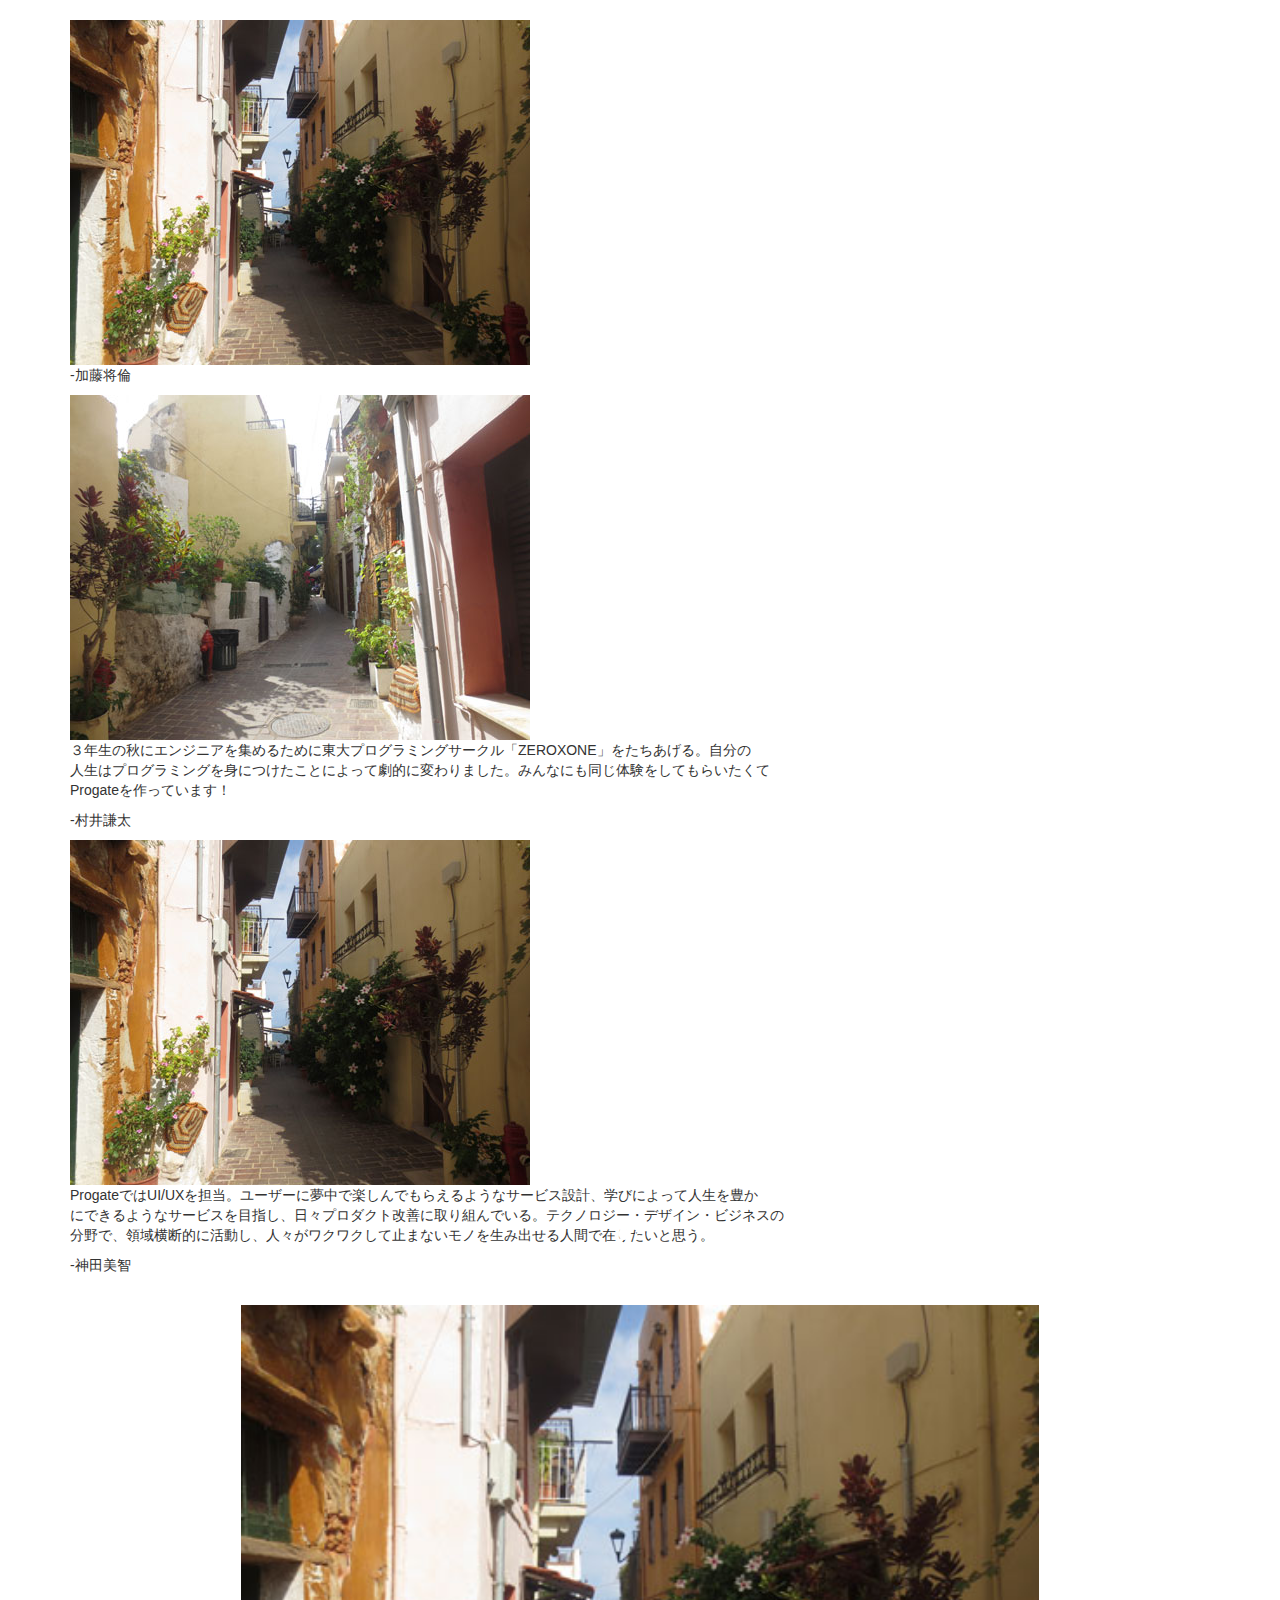
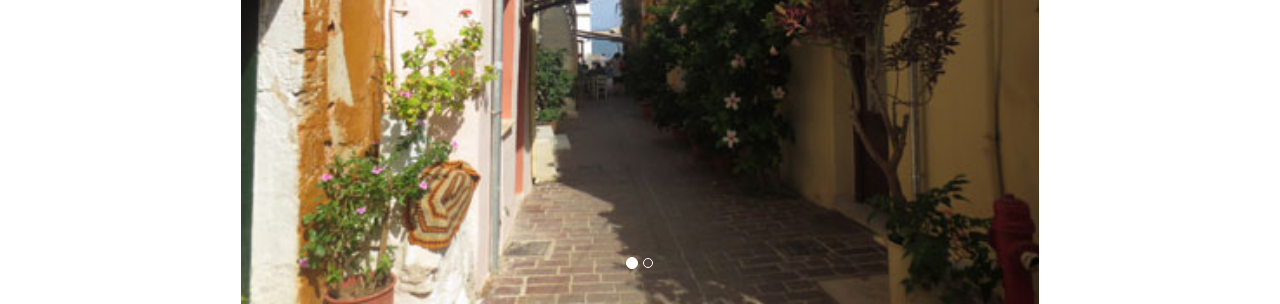
<file: dev/testing.html>
<!DOCTYPE html>
<html>
<head>
  <title>Bootstrap Example</title>
  <meta charset="utf-8">
  <meta name="viewport" content="width=device-width, initial-scale=1">
  <link rel="stylesheet" href="http://maxcdn.bootstrapcdn.com/bootstrap/3.3.5/css/bootstrap.min.css">
  <script src="https://ajax.googleapis.com/ajax/libs/jquery/1.11.3/jquery.min.js"></script>
  <script src="http://maxcdn.bootstrapcdn.com/bootstrap/3.3.5/js/bootstrap.min.js"></script>
  <style>
  .carousel-inner > .item > img,
  .carousel-inner > .item > a > img {
      width: 70%;
      margin: auto;
  }
  </style>
</head>

<body>
     <div class="container">
  <br>
  
  
            <div id="carousel-example-generic" class="carousel slide" data-ride="carousel">
             <ol class="carousel-indicators">
                <li data-target="#carousel-example-generic" data-slide-to="0" class="active"></li>
                <li data-target="#carousel-example-generic" data-slide-to="1"></li>
                <li data-target="#carousel-example-generic" data-slide-to="2"></li>
              </ol>
         <div class="carsousel-inner">
            <div class="menter-a item">
                <img src="img_chania.jpg">
                <p class="namae">-加藤将倫</p>
            </div>
            <div class="menter-b item">
                <img src="img_chania2.jpg">
                <p>３年生の秋にエンジニアを集めるために東大プログラミングサークル「ZEROXONE」をたちあげる。自分の<br>人生はプログラミングを身につけたことによって劇的に変わりました。みんなにも同じ体験をしてもらいたくて<br>Progateを作っています！ </p>
                <p class="namae">-村井謙太</p>
            </div>
            <div class="menter-c item">
                <img src="img_chania.jpg">
                <p>ProgateではUI/UXを担当。ユーザーに夢中で楽しんでもらえるようなサービス設計、学びによって人生を豊か<br>にできるようなサービスを目指し、日々プロダクト改善に取り組んでいる。テクノロジー・デザイン・ビジネスの<br>分野で、領域横断的に活動し、人々がワクワクして止まないモノを生み出せる人間で在りたいと思う。 </p>
                <p class="namae">-神田美智</p>
            </div>
          </div>
        </div>
  
  
  
  
  
  
  
  
  
  
  
          <div id="carousel-example-generic" class="carousel slide" data-ride="carousel">　
             
             <ol class="carousel-indicators">
                <li data-target="#carousel-example-generic" data-slide-to="0" class="active"></li>
                <li data-target="#carousel-example-generic" data-slide-to="1"></li>
              </ol>
              
          <div class="carousel-inner" role="listbox">
            <div class="item active">
                <img src="img_chania.jpg">
            </div>
            <div class="item">
                <img src="img_chania2.jpg">
            </div>
          </div>
        </div>

         
        
        
    </div>
      
    
</body>
</html>
</file>
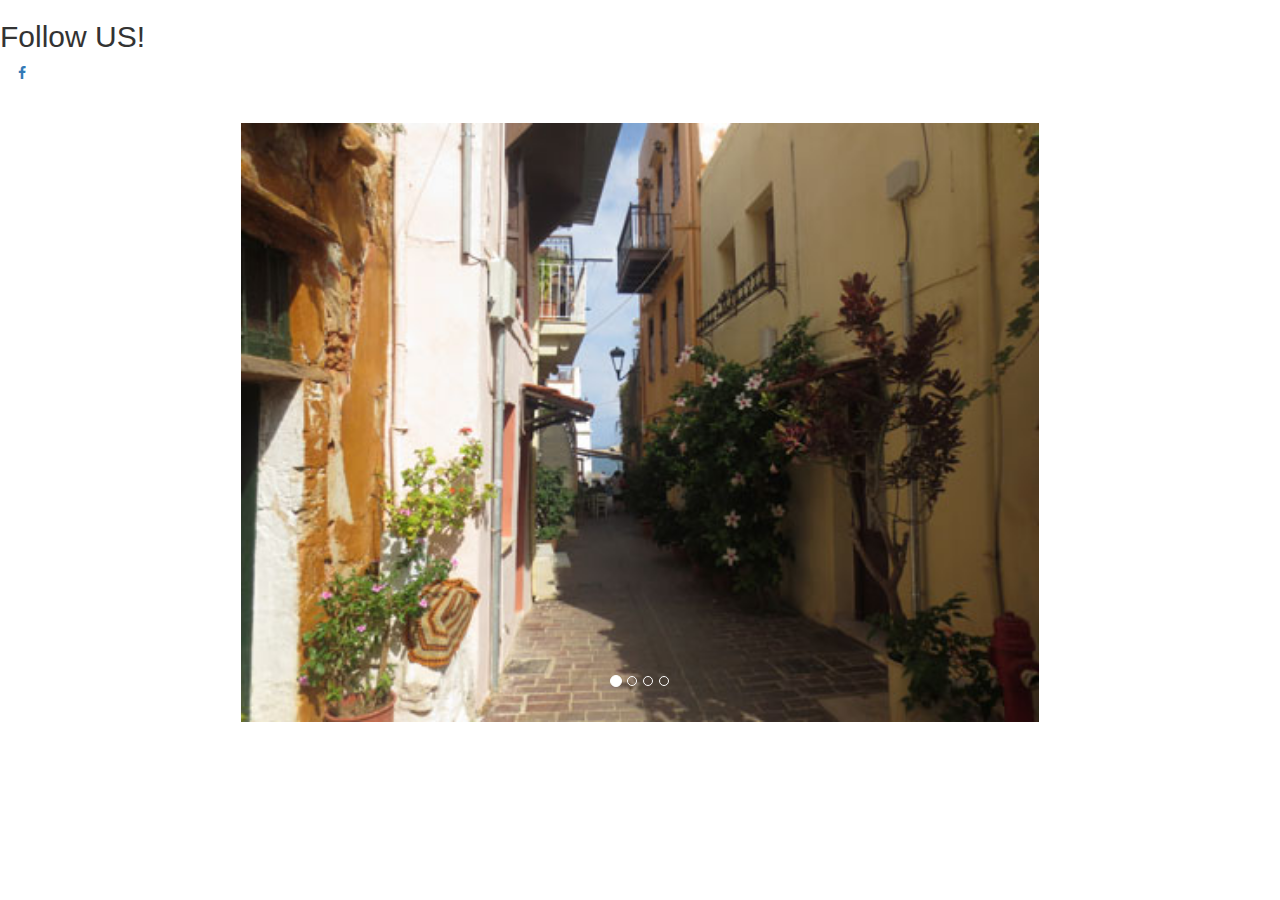
<file: dev/Text.html>
<!DOCTYPE html>
<html lang="en">
<head>
  <title>Bootstrap Example</title>
  <meta charset="utf-8">
  <meta name="viewport" content="width=device-width, initial-scale=1">
  <link rel="stylesheet" href="http://maxcdn.bootstrapcdn.com/bootstrap/3.3.5/css/bootstrap.min.css">
  <!--  facebookとtwitterのアイコン-->
  <link rel="stylesheet" href="https://maxcdn.bootstrapcdn.com/font-awesome/4.3.0/css/font-awesome.min.css">

  <script src="https://ajax.googleapis.com/ajax/libs/jquery/1.11.3/jquery.min.js"></script>
  <script src="http://maxcdn.bootstrapcdn.com/bootstrap/3.3.5/js/bootstrap.min.js"></script>
  
  <!--会社のLANを通すと上にはちゃんと接続できないようですが、調べます-->
  <style>
  .carousel-inner > .item > img,
  .carousel-inner > .item > a > img {
      width: 70%;
      margin: auto;
  }
  </style>
</head>
<body>

 <!--This is a test comment delete theis-->

    <div class="fandt">
        <h2>Follow US!</h2>
        <a href="#" class="ftbtn facebook cursor">
        　   <span class="fa fa-facebook"></span>
      　</a>
    </div>





<div class="container">　<!-- containerクラスのDiv に入れるのは通常のこと -->
  <br>
  <div id="myCarousel" class="carousel slide" data-ride="carousel">　
    <!-- ちゃんと動く為には　（※1）idとクラスの定義が必要。ページ起動時アニメ開始の設定は「data-ride="carousel"」で行う-->
    
    
    <!-- Indicators -->
    <ol class="carousel-indicators">
      <li data-target="#myCarousel" data-slide-to="0" class="active"></li>
      <li data-target="#myCarousel" data-slide-to="1"></li>
      <li data-target="#myCarousel" data-slide-to="2"></li>
      <li data-target="#myCarousel" data-slide-to="3"></li>
    </ol>
<!-- 
  下にある丸を表す。「arousel-indicators」クラスで順番に設定されている。

「data-target」は※1のidに設定する.其々の丸をクリックした場合次移動するスライドは「data-slide-to」で設定
-- >

        <!-- Wrapper for slides -->
        <div class="carousel-inner" role="listbox"> <!-- ayano sanがここのスペル間違え -->
          <div class="item active">
            <img src="img_chania.jpg" alt="Chania" width="460" height="345">
          </div>
    
          <div class="item">
            <img src="img_chania2.jpg" alt="Chania" width="460" height="345">
          </div>
        
          <div class="item">
            <img src="img_flower.jpg" alt="Flower" width="460" height="345">
          </div>
    
          <div class="item">
            <img src="img_flower2.jpg" alt="Flower" width="460" height="345">
          </div>
        </div>  
  </div>
</div>

</body>
</html>
</file>
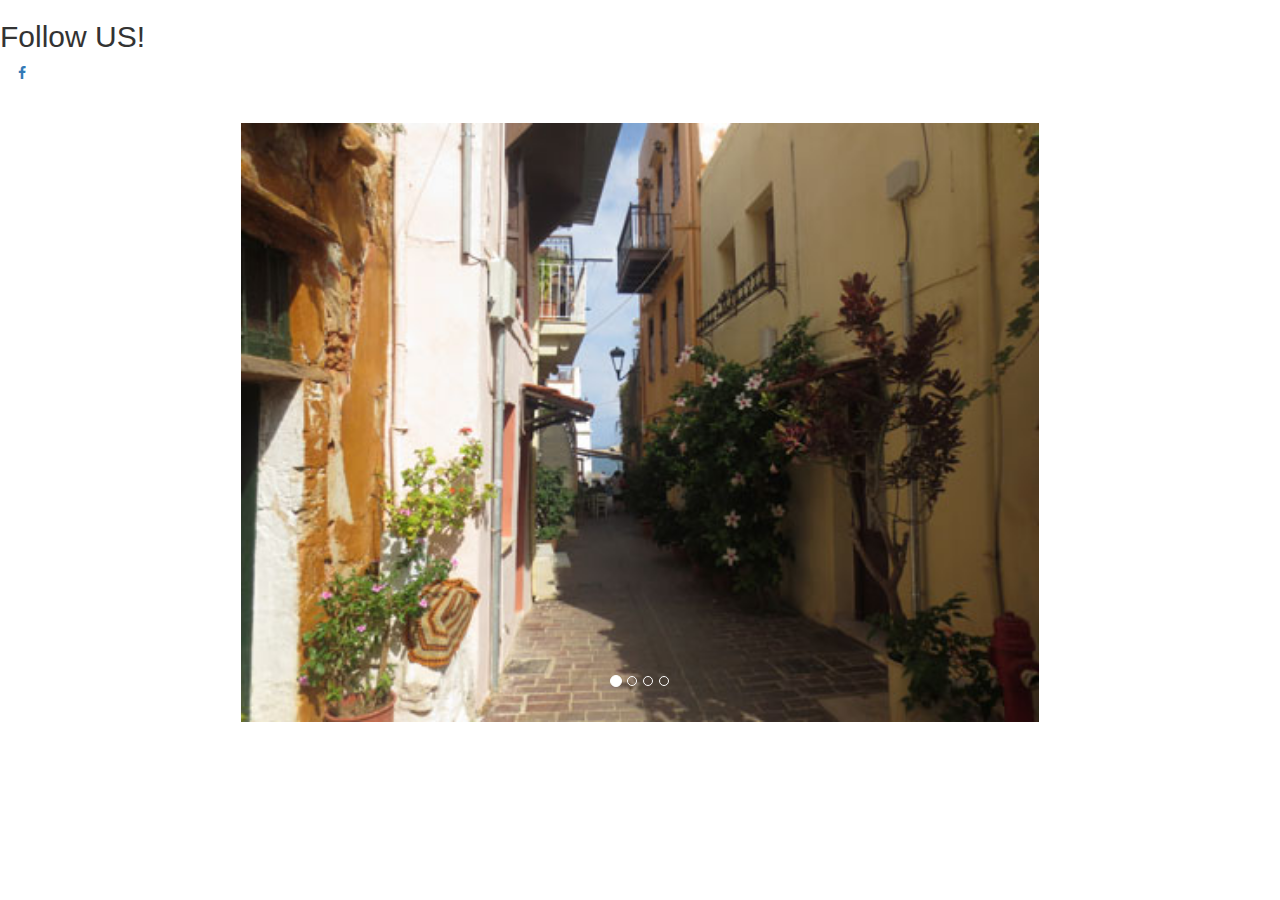
<file: dev/Text_BU.html>
<!DOCTYPE html>
<html lang="en">
<head>
  <title>Bootstrap Example</title>
  <meta charset="utf-8">
  <meta name="viewport" content="width=device-width, initial-scale=1">
  <link rel="stylesheet" href="http://maxcdn.bootstrapcdn.com/bootstrap/3.3.5/css/bootstrap.min.css">
  <!--  facebookとtwitterのアイコン-->
  <link rel="stylesheet" href="https://maxcdn.bootstrapcdn.com/font-awesome/4.3.0/css/font-awesome.min.css">

  <script src="https://ajax.googleapis.com/ajax/libs/jquery/1.11.3/jquery.min.js"></script>
  <script src="http://maxcdn.bootstrapcdn.com/bootstrap/3.3.5/js/bootstrap.min.js"></script>
  
  <!--会社のLANを通すと上にはちゃんと接続できないようですが、調べます -->
  <style>
  .carousel-inner > .item > img,
  .carousel-inner > .item > a > img {
      width: 70%;
      margin: auto;
  }
  </style>
</head>
<body>


    <div class="fandt">
        <h2>Follow US!</h2>
        <a href="#" class="ftbtn facebook cursor">
        　   <span class="fa fa-facebook"></span>
      　</a>
    </div>





<div class="container">　<!-- containerクラスのDiv に入れるのは通常のこと -->
  <br>
  <div id="myCarousel" class="carousel slide" data-ride="carousel">　
    <!-- ちゃんと動く為には　（※1）idとクラスの定義が必要。ページ起動時アニメ開始の設定は「data-ride="carousel"」で行う-->
    
    
    <!-- Indicators -->
    <ol class="carousel-indicators">
      <li data-target="#myCarousel" data-slide-to="0" class="active"></li>
      <li data-target="#myCarousel" data-slide-to="1"></li>
      <li data-target="#myCarousel" data-slide-to="2"></li>
      <li data-target="#myCarousel" data-slide-to="3"></li>
    </ol>
<!-- 
  下にある丸を表す。「arousel-indicators」クラスで順番に設定されている。

「data-target」は※1のidに設定する.其々の丸をクリックした場合次移動するスライドは「data-slide-to」で設定
-- >

    <!-- Wrapper for slides -->
    <div class="carousel-inner" role="listbox"> <!-- ayano sanがここのスペル間違え -->
      <div class="item active">
        <img src="img_chania.jpg" alt="Chania" width="460" height="345">
      </div>

      <div class="item">
        <img src="img_chania2.jpg" alt="Chania" width="460" height="345">
      </div>
    
      <div class="item">
        <img src="img_flower.jpg" alt="Flower" width="460" height="345">
      </div>

      <div class="item">
        <img src="img_flower2.jpg" alt="Flower" width="460" height="345">
      </div>
    </div>
<!-- 
其々のスライダーは「 .carousel-inner」クラスでラップする
スライドの一つに「item active」クラスを設定しないとcarouselが表示されない.
-->



    <!-- Left and right controls -->
   
   <!--
    <a class="left carousel-control" href="#myCarousel" role="button" data-slide="prev">
      <span class="glyphicon glyphicon-chevron-left" aria-hidden="true"></span>
      <span class="sr-only">Previous</span>
    </a>
    <a class="right carousel-control" href="#myCarousel" role="button" data-slide="next">
      <span class="glyphicon glyphicon-chevron-right" aria-hidden="true"></span>
      <span class="sr-only">Next</span>
    </a>
    -->
    
    <!--
"left" and "right"ボタンを追加して右左に移動可能とする
     -->
    
    
  </div>
</div>

</body>
</html>
</file>
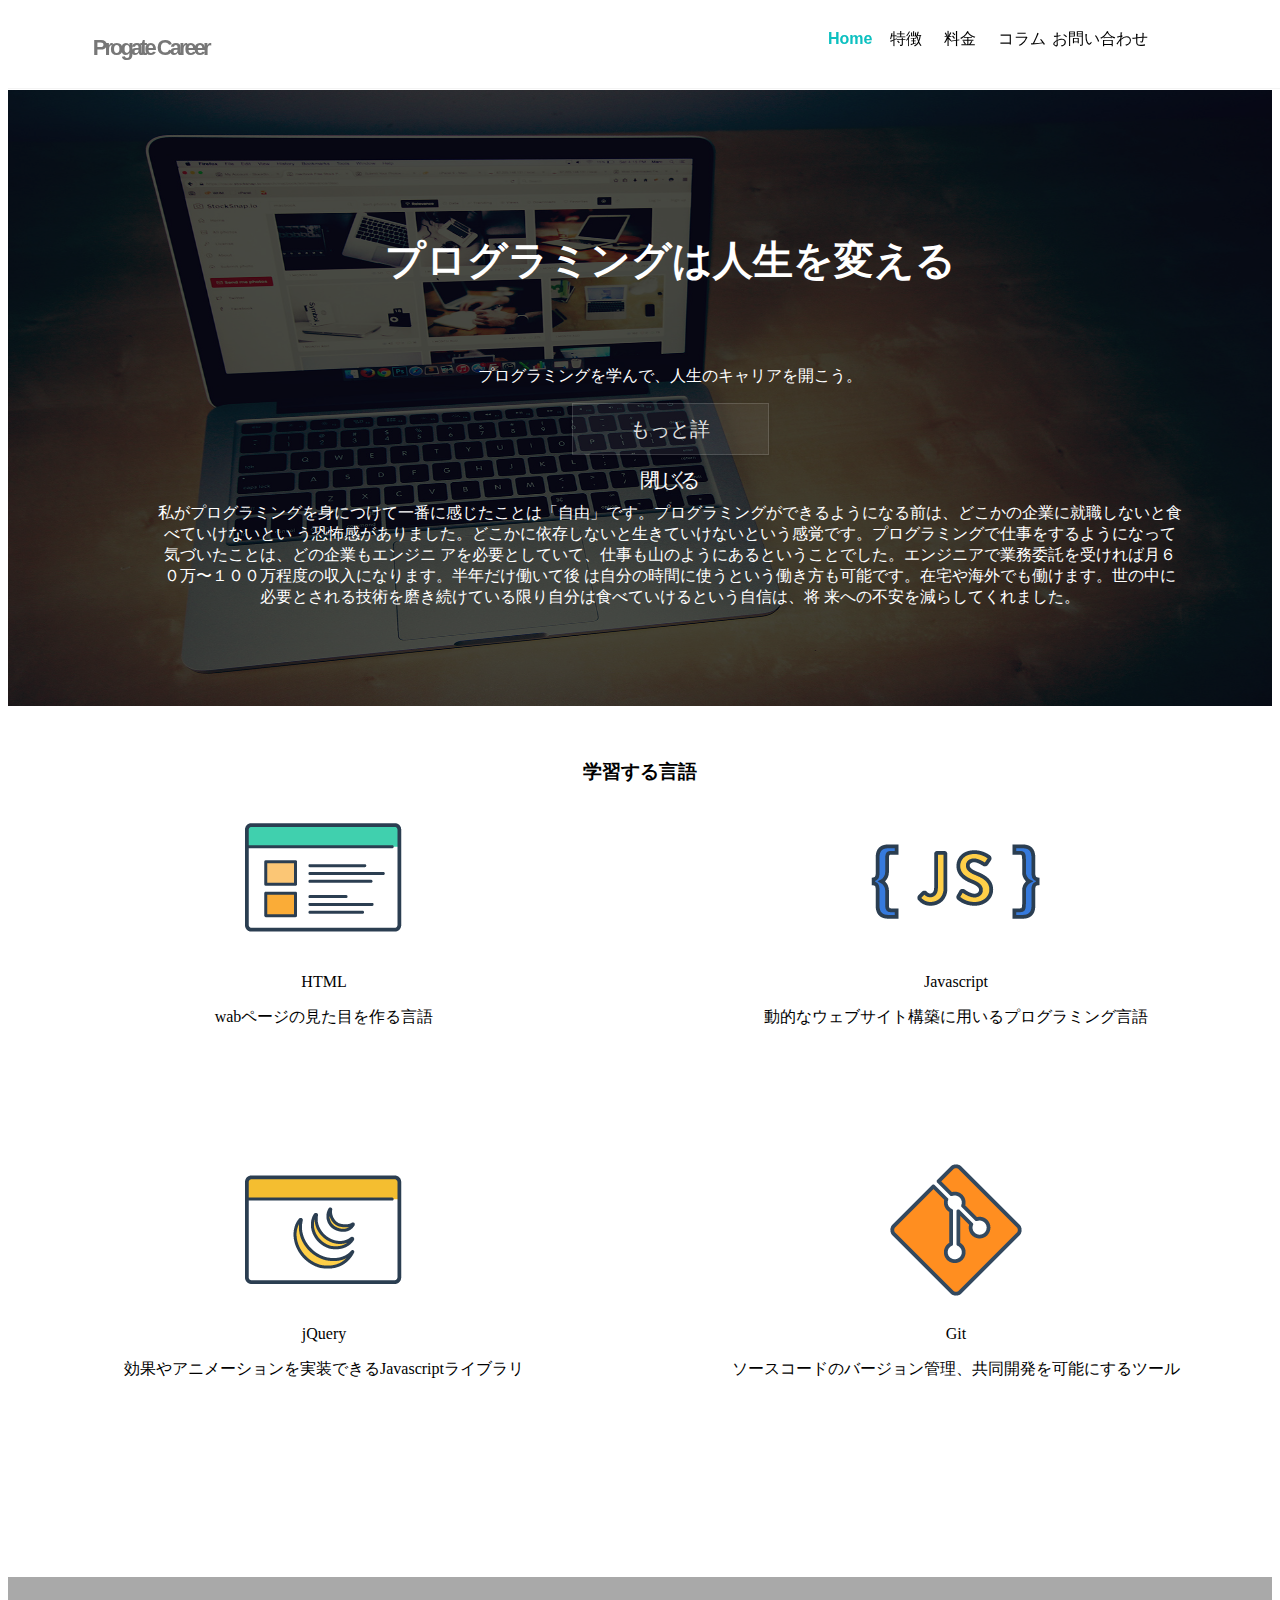
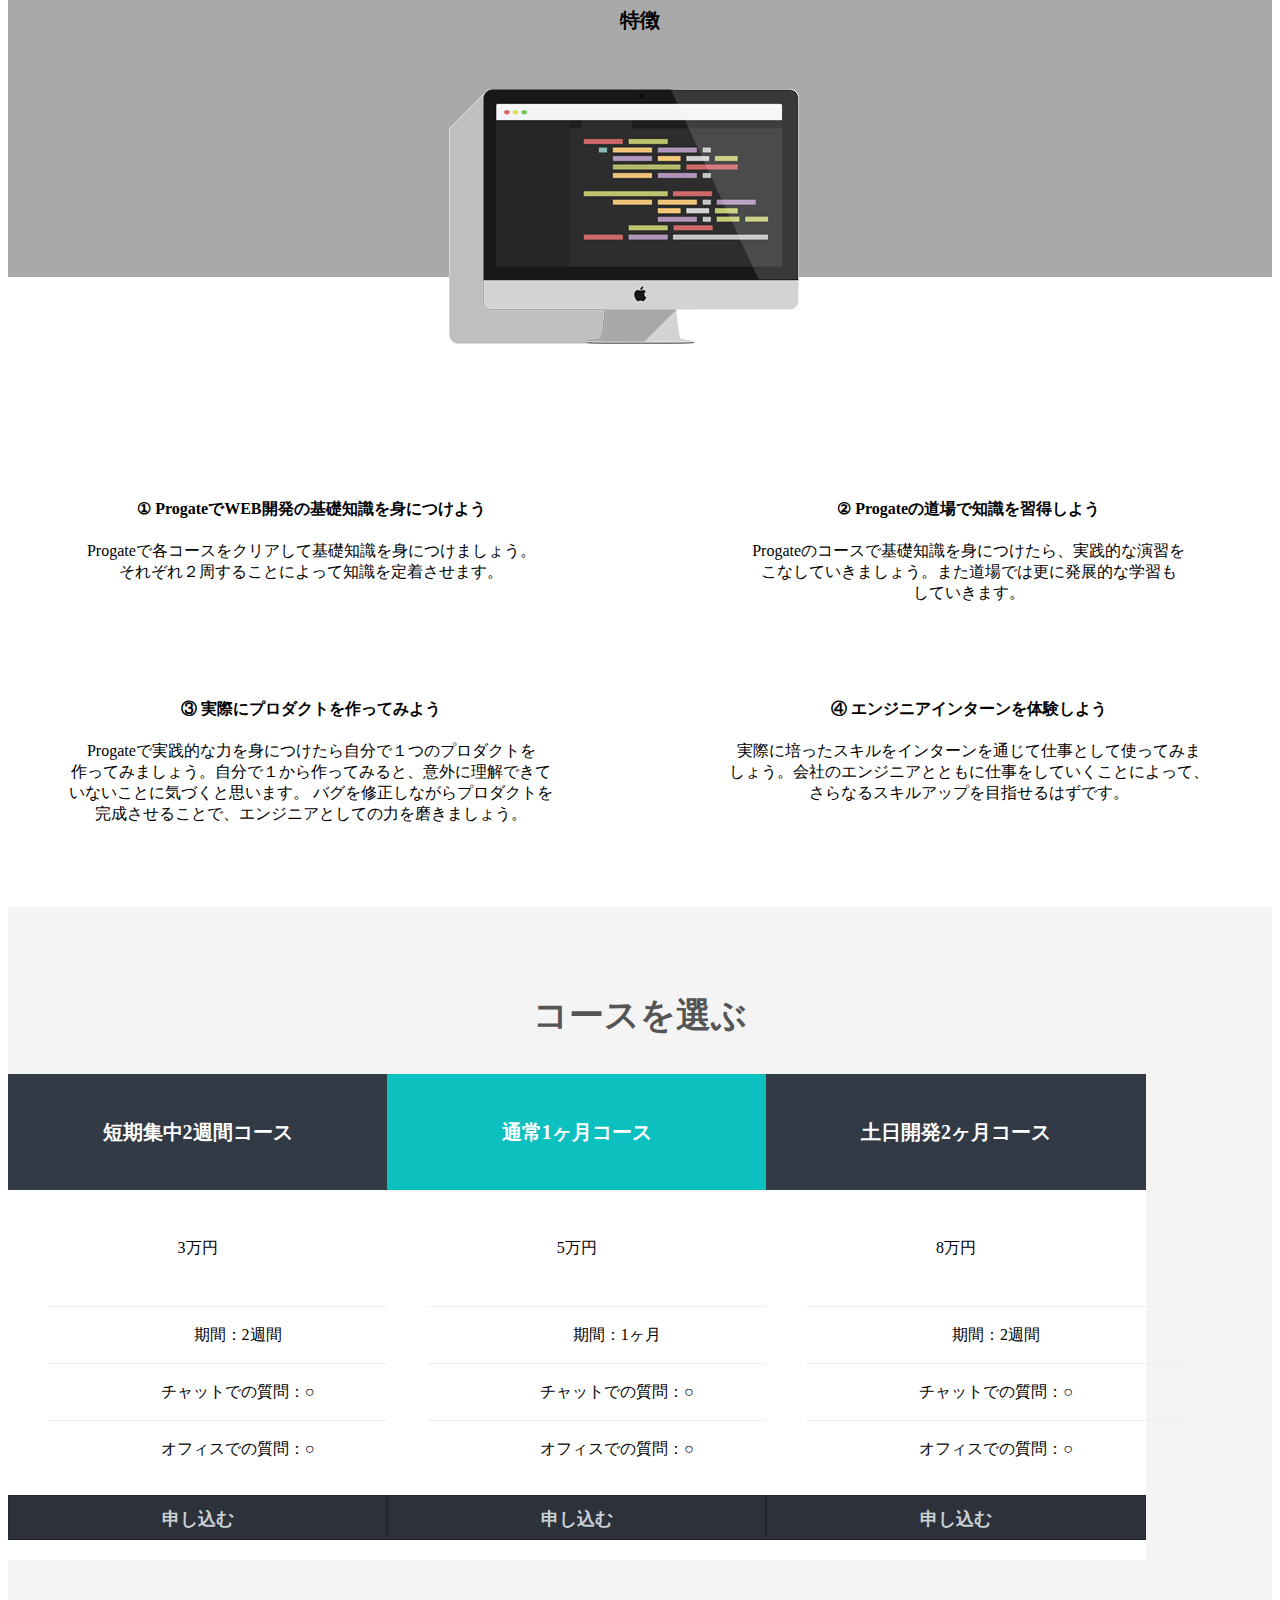
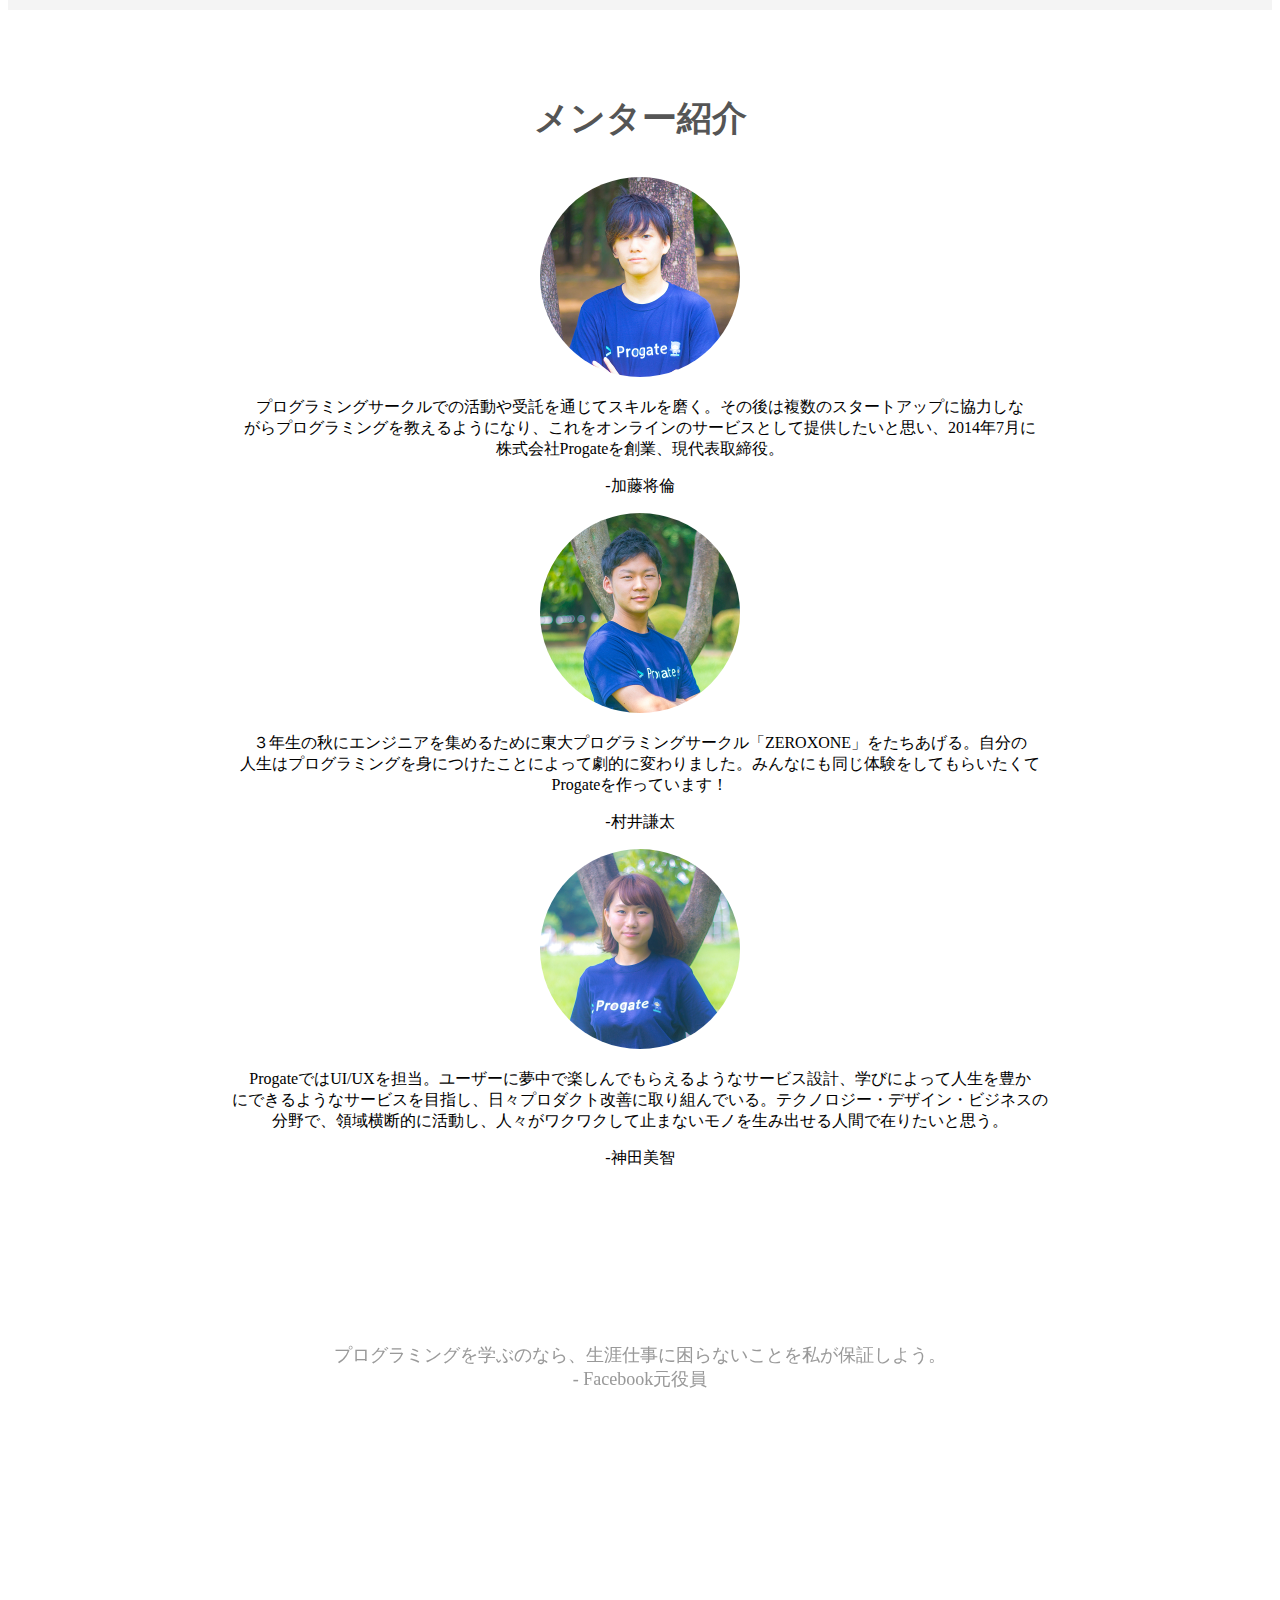
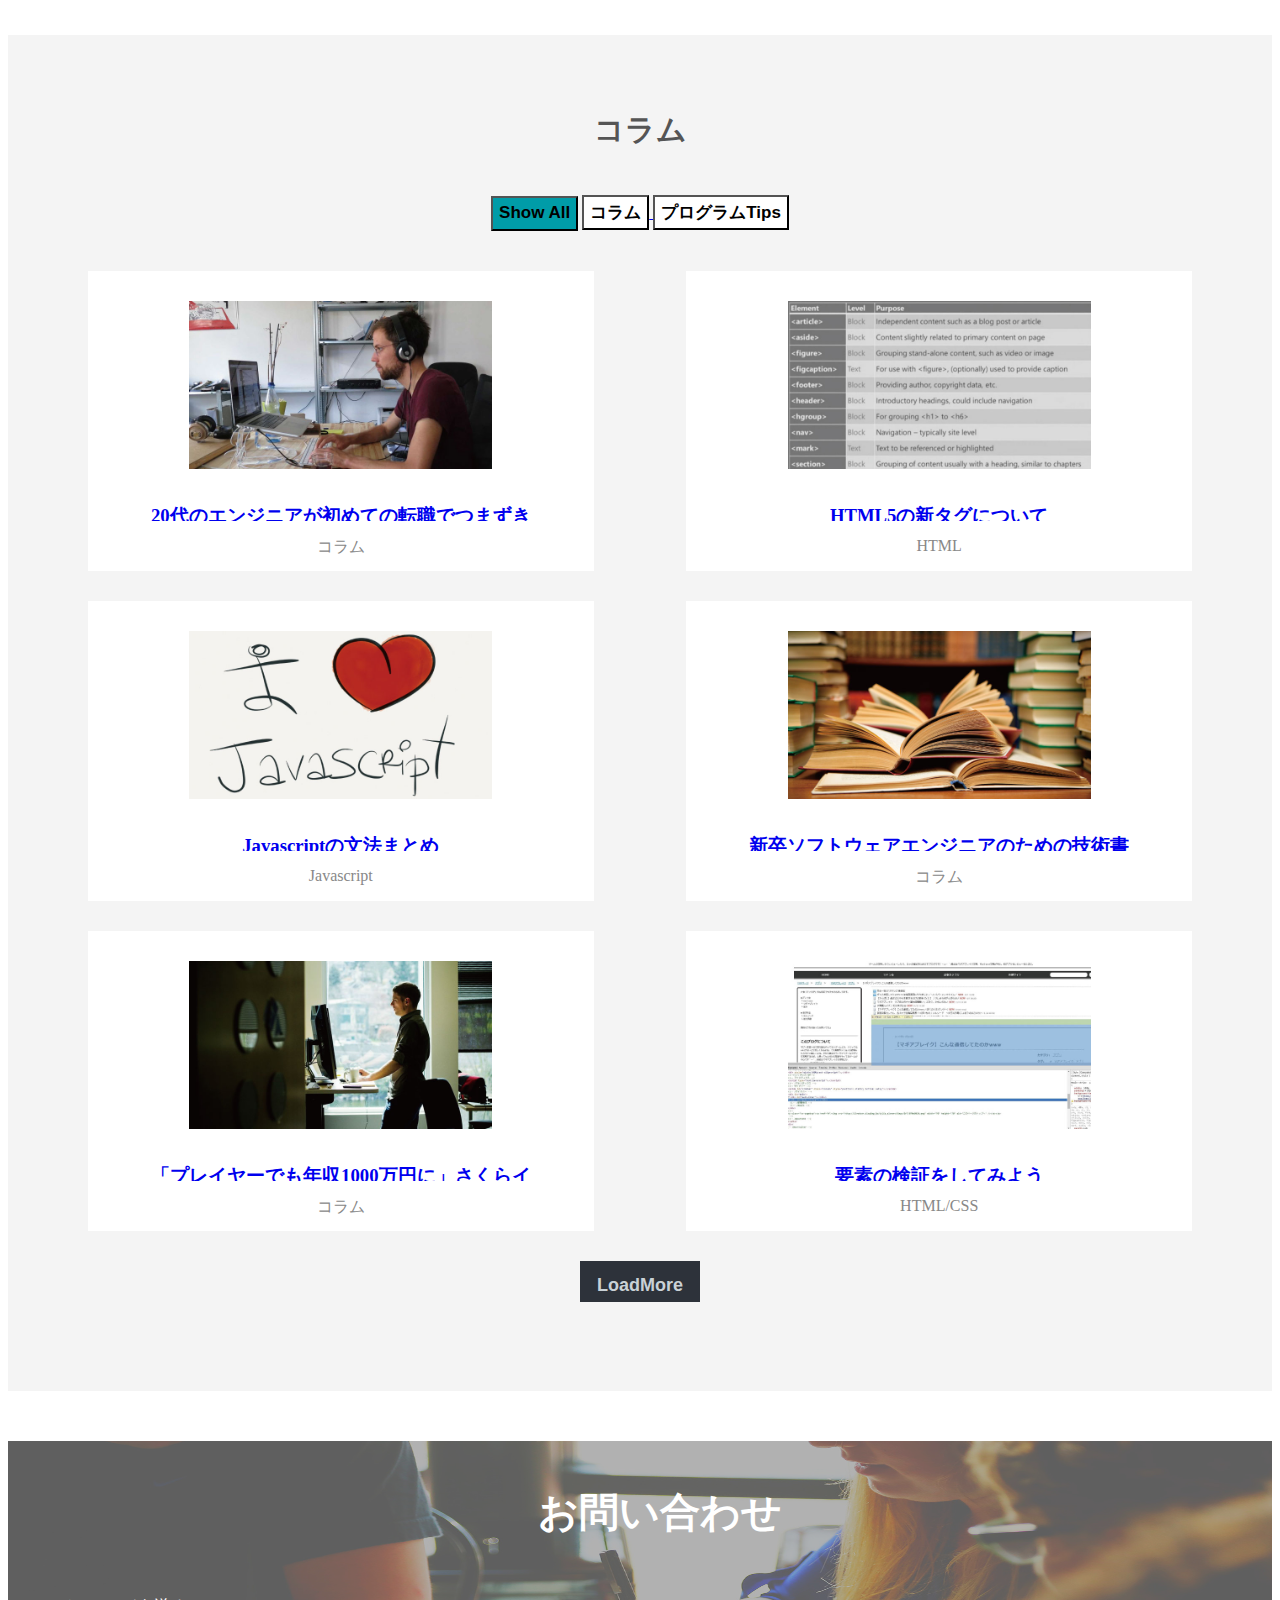
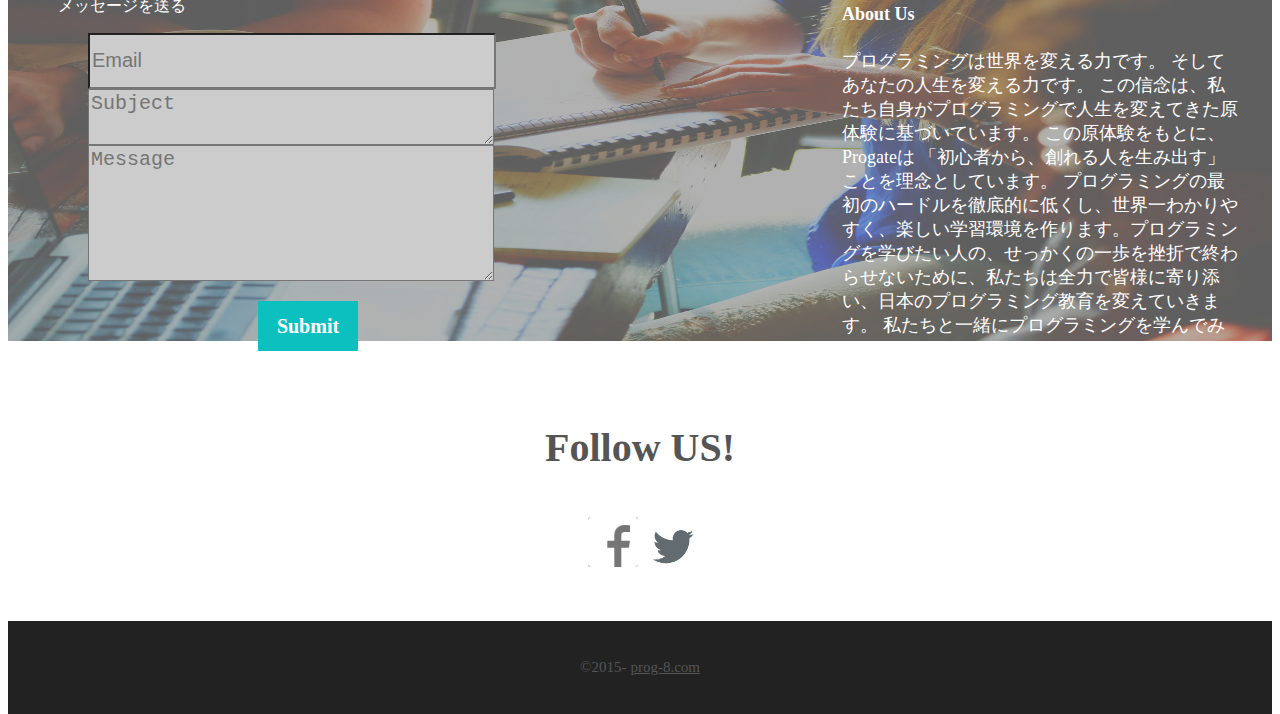
<file: dev/html_lesson/progateìríÜ/aaaProgate Career.htm>
<!DOCTYPE html>
<html><head>
<meta http-equiv="content-type" content="text/html; charset=UTF-8">
  <meta charset="utf-8">
  <link rel="stylesheet" type="text/css" href="aaaProgate%20Career_files/stylesheet.css">
  <title>aaaProgate Career</title>
</head>
<body>
  <header>
  	<div class="header-left">
  	  <p class="progate-career cursor" href="#home">Progate Career</p>
  	</div>
  	<div class="header-right">
  		<ul>
  			<li class="home-tag cursor">
  			  <a href="#home" style="text-decoration:none;">Home</a>
  			</li>
  			<li class="tokutyou-tag cursor">
  			  <a href="#features-section" style="text-decoration:none;">特徴</a>
  			</li>
  			<li class="ryoukin-tag cursor">
  			  <a href="#pricing-section" style="text-decoration:none;">料金</a>
  			</li>
  			<li class="koramu-tag cursor">
  			  <a href="#protfolio-section" style="text-decoration:none;">コラム</a>
  			</li>
  			<li class="otoiawase-tag cursor">
  			  <a href="#contact-section" style="text-decoration:none;">お問い合わせ</a>
  			</li>
  		</ul>
  	</div>
  </header>
  
  <main>
    <div id="home" class="top-content" data-stellar-background-ratio="0.3">
        <img src="aaaProgate%20Career_files/1.jpg">
        <div class="prolife">
    	<h2>プログラミングは人生を変える</h2>
    	<p>プログラミングを学んで、人生のキャリアを開こう。</p>
            <div class="morebutton">
                <div class="more" id="read-more">
    		      <a>もっと詳しく</a>
                </div>
                <div class="close" id="read-close">
    		      <a>閉じる</a>
                </div>
    		</div>
            <div id="more-text" class="moremore" style="display: block;">
                 
私がプログラミングを身につけて一番に感じたことは「自由」です。プログラミングができるようになる前は、どこかの企業に就職しないと食べていけないとい
う恐怖感がありました。どこかに依存しないと生きていけないという感覚です。プログラミングで仕事をするようになって気づいたことは、どの企業もエンジニ
アを必要としていて、仕事も山のようにあるということでした。エンジニアで業務委託を受ければ月６０万〜１００万程度の収入になります。半年だけ働いて後
は自分の時間に使うという働き方も可能です。在宅や海外でも働けます。世の中に必要とされる技術を磨き続けている限り自分は食べていけるという自信は、将
来への不安を減らしてくれました。
            </div> 
    	</div>
    </div>
    <div class="language">
        <h3>学習する言語</h3>
        <div class="html"> 
            <img src="aaaProgate%20Career_files/html.png">
            <p>HTML</p>
            <p>wabページの見た目を作る言語</p>
        </div>
        <div class="java">    
            <img src="aaaProgate%20Career_files/js.png">
            <p>Javascript</p>
            <p>動的なウェブサイト構築に用いるプログラミング言語</p>
        </div>
        <div class="jquery">    
            <img src="aaaProgate%20Career_files/jquery.png">
            <p>jQuery</p>
            <p>効果やアニメーションを実装できるJavascriptライブラリ</p>
        </div>
        <div class="git">    
            <img src="aaaProgate%20Career_files/git.png">
            <p>Git</p>
            <p>ソースコードのバージョン管理、共同開発を可能にするツール</p>
        </div>
    </div>
    <div class="feature">
        <div class="back-ground">
            <h3>特徴</h3>
            <img src="aaaProgate%20Career_files/mac_code.png">
        </div>
        <div class="abcd">
            <div class="aaa">
              <h4>① ProgateでWEB開発の基礎知識を身につけよう</h4>
             <p>Progateで各コースをクリアして基礎知識を身につけましょう。<br>それぞれ２周することによって知識を定着させます。</p>
            </div>
            <div class="bbb">
              <h4>② Progateの道場で知識を習得しよう</h4>
              <p>Progateのコースで基礎知識を身につけたら、実践的な演習を<br>こなしていきましょう。また道場では更に発展的な学習も<br>していきます。</p>
            </div>
            <div class="ccc">
              <h4>③ 実際にプロダクトを作ってみよう</h4>
              <p>Progateで実践的な力を身につけたら自分で１つのプロダクトを<br>作ってみましょう。自分で１から作ってみると、意外に理解できて<br>いないことに気づくと思います。 バグを修正しながらプロダクトを<br>完成させることで、エンジニアとしての力を磨きましょう。</p>
            </div>
            <div class="ddd">
              <h4>④ エンジニアインターンを体験しよう</h4>
              <p>実際に培ったスキルをインターンを通じて仕事として使ってみま<br>しょう。会社のエンジニアとともに仕事をしていくことによって、<br>さらなるスキルアップを目指せるはずです。</p>
            </div>
        </div>
    </div>
    <div class="course">
        <h3>コースを選ぶ</h3>
        <div class="courses">
            <div class="course1">
              <h4>短期集中2週間コース</h4>
              <p>3万円</p>
              <ul>
                <li>期間：2週間</li>
                <li>チャットでの質問：○</li> 
                <li>オフィスでの質問：○</li>
              </ul>
                <div class="botan">
                  <button type="button" class="btn">申し込む</button>
                </div>
            </div>
            <div class="course2">
              <h4>通常1ヶ月コース</h4>
              <p>5万円</p>
              <ul>
                <li>期間：1ヶ月</li>
                <li>チャットでの質問：○</li> 
                <li>オフィスでの質問：○</li>
              </ul>
                <div class="botan">
                  <button type="button" class="btn">申し込む</button>
               </div>
            </div>
            <div class="course3">
              <h4>土日開発2ヶ月コース</h4>
              <p>8万円</p>
              <ul>
                <li>期間：2週間</li>
                <li>チャットでの質問：○</li> 
                <li>オフィスでの質問：○</li>
              </ul>
                <div class="botan">
                   <button type="button" class="btn">申し込む</button>
                </div>
            </div>
      </div>
    </div>
    <div class="menter">
        <h3>メンター紹介</h3>
        <div class="menters">
            <div class="menter-a">
                <img src="aaaProgate%20Career_files/1%25201.jpg">
                <p>プログラミングサークルでの活動や受託を通じてスキルを磨く。その後は複数のスタートアップに協力しな<br>がらプログラミングを教えるようになり、これをオンラインのサービスとして提供したいと思い、2014年7月に<br>株式会社Progateを創業、現代表取締役。</p>
                <p class="namae">-加藤将倫</p>
            </div>
            <div class="menter-b">
                <img src="aaaProgate%20Career_files/2%25201.jpg">
                <p>３年生の秋にエンジニアを集めるために東大プログラミングサークル「ZEROXONE」をたちあげる。自分の<br>人生はプログラミングを身につけたことによって劇的に変わりました。みんなにも同じ体験をしてもらいたくて<br>Progateを作っています！ </p>
                <p class="namae">-村井謙太</p>
            </div>
            <div class="menter-c">
                <img src="aaaProgate%20Career_files/3.jpg">
                <p>ProgateではUI/UXを担当。ユーザーに夢中で楽しんでもらえるようなサービス設計、学びによって人生を豊か<br>にできるようなサービスを目指し、日々プロダクト改善に取り組んでいる。テクノロジー・デザイン・ビジネスの<br>分野で、領域横断的に活動し、人々がワクワクして止まないモノを生み出せる人間で在りたいと思う。 </p>
                <p class="namae">-神田美智</p>
            </div>
      </div>
    </div>
    <div class="comment">
<!--        <img src="file:///C:/Users/ayana.otsuka/Desktop/html_lesson/img%E3%81%95%E3%82%93/%E8%83%8C%E6%99%AF/city.jpg">-->
        <p>
            プログラミングを学ぶのなら、生涯仕事に困らないことを私が保証しよう。
            <br>- Facebook元役員            
        </p>
    </div>
    <div class="column">
        <h2>コラム</h2>
          <button type="button" class="showall">Show All</button>
        <a href="#home" class="coramu">
          <button type="button" class="col-btn">コラム</button>
        </a>
        <a href="#home">
          <button type="button" class="col-btn">プログラムTips</button>
        </a>
        <div class="columns">
            <div class="columna">
                <a href="#home" style="text-decoration:none;">
                    <img src="aaaProgate%20Career_files/programmer.jpg">
                    <br><h3>20代のエンジニアが初めての転職でつまずきやすい点と3つのやるべき事</h3>
                </a>
                <p>コラム</p>
            </div>
            <div class="columnb">
                <a href="#home" style="text-decoration:none;">
                    <img src="aaaProgate%20Career_files/html5%25201.jpg">
                    <br><h3>HTML5の新タグについて</h3>
                </a>
                <p>HTML</p>
            </div>
            <div class="columnc">
                <a href="#home" style="text-decoration:none;">
                    <img src="aaaProgate%20Career_files/js.jpg">
                    <br><h3>Javascriptの文法まとめ</h3>
                </a>
                <p>Javascript</p>
            </div>
            <div class="columnd">
                <a href="#home" style="text-decoration:none;">
                    <img src="aaaProgate%20Career_files/books.jpg">
                    <br><h3>新卒ソフトウェアエンジニアのための技術書100冊</h3>
                </a>
                <p>コラム</p>
            </div>
            <div class="columne">
                <a href="#home" style="text-decoration:none;">
                    <img src="aaaProgate%20Career_files/engineer.jpg">
                    <br><h3>「プレイヤーでも年収1000万円に」さくらインターネットに聞く、あるべきエンジニアの給与・評価制度</h3>
                </a>
                <p>コラム</p>
            </div>
            <div class="columnf">
                <a href="#home" style="text-decoration:none;">
                    <img src="aaaProgate%20Career_files/inspect.jpg">
                    <br><h3>要素の検証をしてみよう</h3>
                </a>
                <p>HTML/CSS</p>
            </div>
        </div>
    	<div class="loadmore">
            <div class="loadmorebuttom">
    		  <a href="#home" id="read-column">LoadMore</a>
            </div>
        </div>
    </div>
    <div class="contact">
      <div id="contact-message"><i class="fa fa-2x fa-times"></i></div>
      <div id="contact-form">
         <img src="aaaProgate%20Career_files/2.jpg">
      </div>
      <div class="con-nai">
        <h3>お問い合わせ</h3>
          <div class="message">
            <form action="#">
              <p>メッセージを送る</p>
              <input class="form-control form-concon" placeholder="Email" type="text">
              <textarea class="form-control form-concon" placeholder="Subject"></textarea>
              <textarea class="form-control" placeholder="Message"></textarea>
             <div class="submit">
                <div class="submitbuttom">
                  <div class="subchan">
                     <a href="#home" id="submit-btn" class="subsub">Submit</a>
                  </div>
                </div>
             </div>
             </form>
          </div>
         <div class="abauto">
             <h4>About Us</h4>
             <p>プログラミングは世界を変える力です。 
    そしてあなたの人生を変える力です。
    この信念は、私たち自身がプログラミングで人生を変えてきた原体験に基づいています。 
    この原体験をもとに、Progateは 「初心者から、創れる人を生み出す」 ことを理念としています。 
    プログラミングの最初のハードルを徹底的に低くし、世界一わかりやすく、楽しい学習環境を作ります。プログラミングを学びたい人の、せっかくの一歩を挫折で終わらせないために、私たちは全力で皆様に寄り添い、日本のプログラミング教育を変えていきます。
    私たちと一緒にプログラミングを学んでみませんか？</p>
          </div>
          <div class="address">
              <h4>Address</h4>
              <i class="fa fa-map-marker"></i>
              <p>東京都渋谷区神泉町20-24 Bricks 7F</p>     
          </div>
         </div>
    </div>
    <div class="fandt">
        <h2>Follow US!</h2>
        <a href="#home" class="ftbtn facebook cursor">
          <img src="aaaProgate%20Career_files/FB-f-Logo__white_57.png">
        </a>
        <a href="#home" class="ftbtn twitter cursor">
          <img src="aaaProgate%20Career_files/TwitterLogo_.png">
        </a>
    </div>
  </main>

  <footer>
  	<a>©2015‐</a>
    <a href="#home">prog-8.com</a>
  </footer>
  <script src="aaaProgate%20Career_files/jquery-1.js"></script>
  <script type="text/javascript" src="aaaProgate%20Career_files/script.js"></script>

</body></html>
</file>
